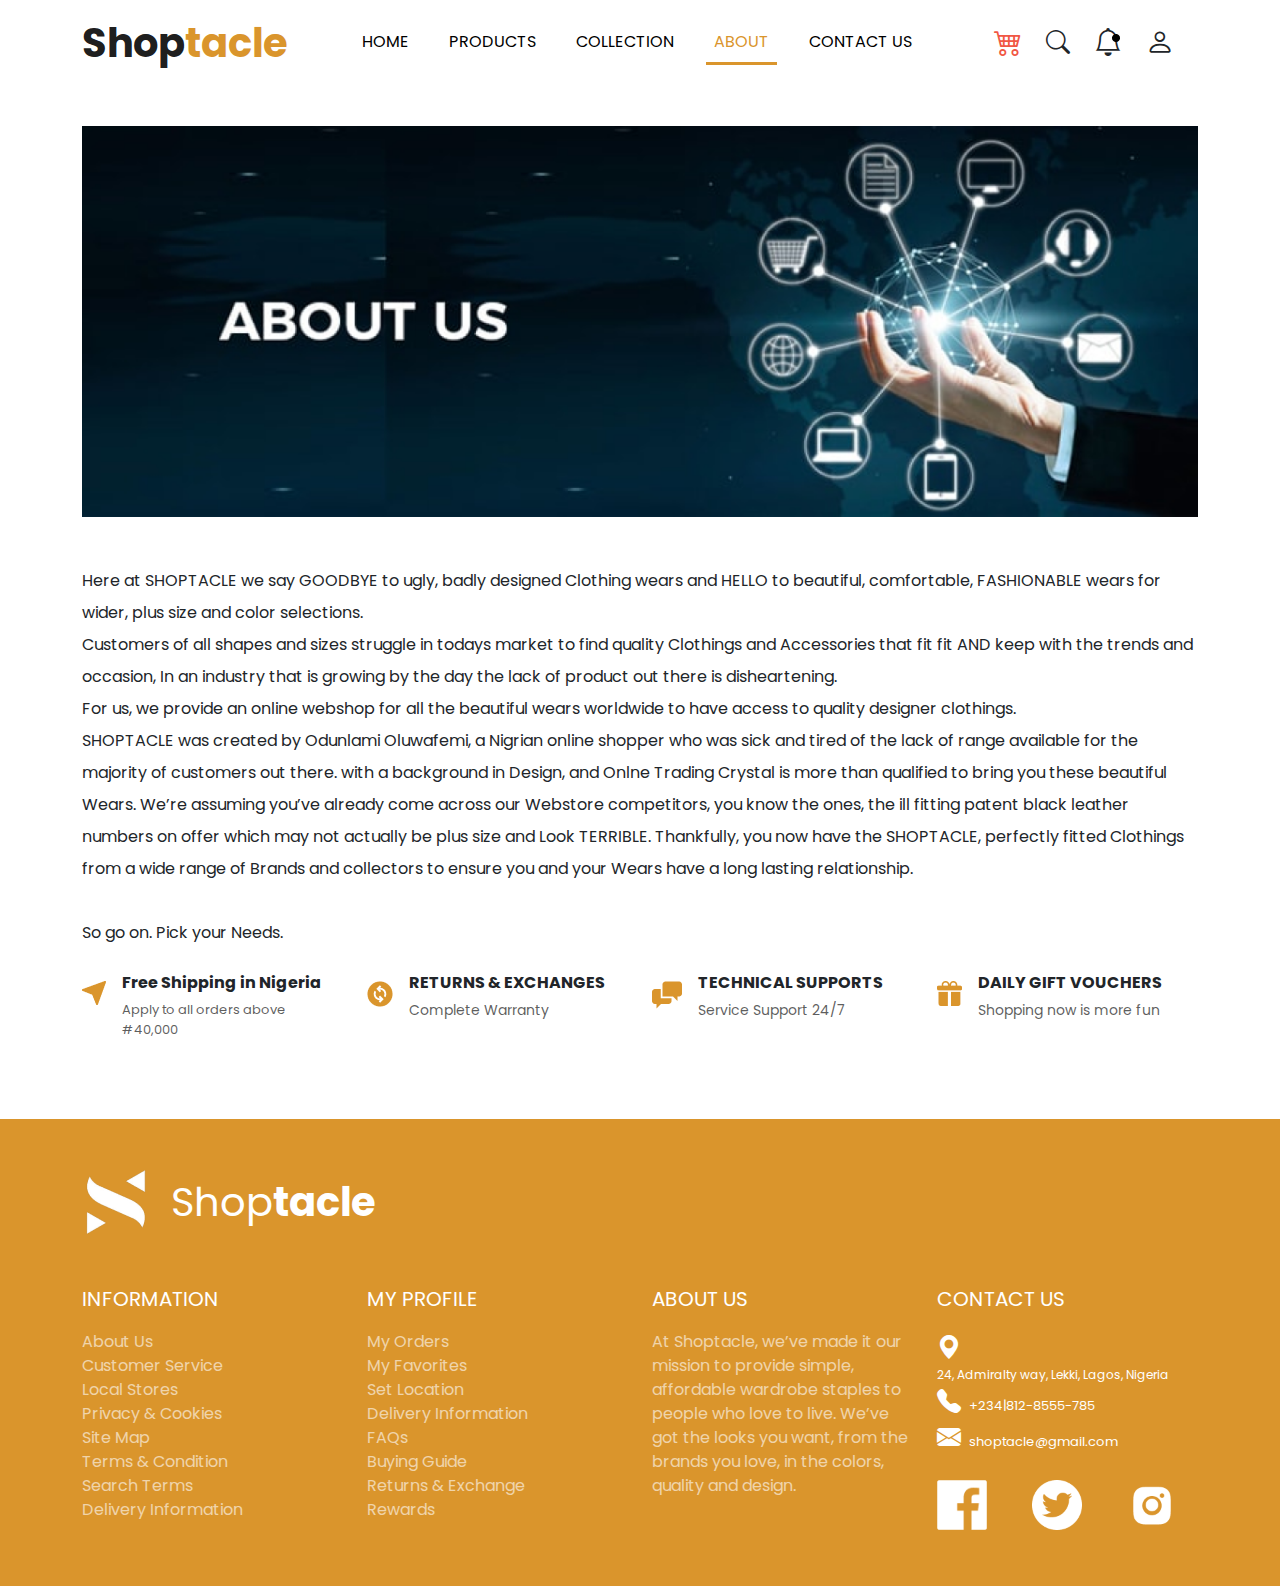
<file: about-us-loggedin.html>
<!DOCTYPE html>
<html lang="en">
<head>
    <meta charset="UTF-8">
    <meta http-equiv="X-UA-Compatible" content="IE=edge">
    <meta name="viewport" content="width=device-width, initial-scale=1.0">
    <!-- custom css -->
    <link rel="stylesheet" href="css/about-us-loggedin.css">
    <link rel="stylesheet" href="css/bootstrap.css">
    <!-- bootstrap icon cdn -->
    <link rel="stylesheet" href="https://cdn.jsdelivr.net/npm/bootstrap-icons@1.9.1/font/bootstrap-icons.css">
    <!-- google fonts cdn -->
    <link rel="preconnect" href="https://fonts.googleapis.com">
    <link rel="preconnect" href="https://fonts.gstatic.com" crossorigin>
    <link href="https://fonts.googleapis.com/css2?family=Poppins&display=swap" rel="stylesheet">
    <title>About Us</title>
</head>
<body>
    <!-- header section -->
    <section id="header-section">
        <div class="container">
            <nav class="navbar navbar-expand-lg">
                <div class="container-fluid px-0">
                    <a class="navbar-brand d-flex" href="#">
                        <p class="mb-0 fs-1 fw-bold">Shop<span style="color: #DA952C;">tacle</span></p>
                    </a>
                    <button class="navbar-toggler" type="button" data-bs-toggle="collapse"
                        data-bs-target="#navbarSupportedContent" aria-controls="navbarSupportedContent"
                        aria-expanded="false" aria-label="Toggle navigation">
                        <span class="navbar-toggler-icon"></span>
                    </button>
                    <div class="collapse navbar-collapse" id="navbarSupportedContent">
                        <ul class="navbar-nav mx-auto mb-2 mb-lg-0">
                            <li class="nav-item me-xl-4 me-lg-2">
                                <a class="nav-link text-black" href="home.html">HOME</a>
                            </li>
                            <li class="nav-item me-lg-4">
                                <a class="nav-link text-black" href="shoptacle-product-loggedin">PRODUCTS</a>
                            </li>
                            <li class="nav-item me-lg-4">
                                <a class="nav-link text-black" href="shoptacle-collection-loggedin.html">COLLECTION</a>
                            </li>
                            <li class="nav-item me-lg-4">
                                <a class="nav-link active border-3 border-bottom" style="color: #DA952C; border-color: #DA952C !important; border-width: 10% !important;" aria-current="page" href="#">ABOUT</a>
                            </li>
                            <li class="nav-item me-lg-4">
                                <a class="nav-link text-black" href="shoptacle-contact-us.html">CONTACT US</a>
                            </li>
                        </ul>
                        <i class="bi bi-cart4 fs-3 me-4" role="button" style="color: #F15744;"></i>
                        <i class="bi bi-search fs-4 me-4" role="button"></i>
                        <i class="bi bi-bell fs-3 me-4 position-relative" role="button"><img src="img/bell-notification.png" class="img-fluid position-absolute top-0 start-100 translate-middle mt-3" style="margin-left: -6px;" alt=""></i>
                        <i class="bi bi-person fs-3 me-4" role="button"></i>
                    </div>
                </div>
            </nav>
    </section>
    <!-- about-us section -->
    <section id="about-us-section" style="margin: 40px 0 3em;">
        <div class="container">
            <div class="about-us-content">
                <div class="about-us-bg mb-5">
                    <img src="img/about-us-bg.png" class="img-fluid" alt="About Us">
                </div>
                <div class="about-us-text mb-4">
                    <p class="lh-lg">
                        Here at SHOPTACLE we say GOODBYE to ugly, badly designed Clothing wears and HELLO to beautiful, comfortable, FASHIONABLE wears for wider, plus size and color selections.<br>Customers of all shapes and sizes struggle in todays market to find quality Clothings and Accessories that fit fit AND keep with the trends and 
                        occasion, In an industry that is growing by the day the lack of product out there is disheartening.<br> For us, we provide an online webshop for all the beautiful wears worldwide to have access to quality designer clothings.<br> SHOPTACLE was created by Odunlami Oluwafemi, a Nigrian online shopper who was sick and tired of the lack of range available for the majority of customers out there. with a background in Design, and Onlne Trading Crystal is more than qualified to bring you these beautiful Wears. We’re assuming you’ve already come across our Webstore competitors, you know the ones, the ill fitting patent black leather numbers on offer which may not actually be plus size and Look TERRIBLE. Thankfully, you now have the SHOPTACLE, perfectly fitted Clothings from a wide range of Brands and collectors to ensure you and your Wears have a long lasting relationship.<br><br> So go on. Pick your Needs.
                    </p>
                </div>
                <div class="more-about-us">
                    <div class="row">
                        <div class="col-lg-3 col-md-6 col-sm-6 col-12">
                            <div class="more-about d-flex mb-3">
                                <div class="more-img me-3 mt-2">
                                    <img src="img/about-us-send.png" class="img-fluid" alt="About Us Send">
                                </div>
                                <div class="more-about-text">
                                    <h6 class="fw-bold">Free Shipping in Nigeria</h6>
                                    <p style="font-size: 13px; color: #000000CC; opacity: 0.8;">Apply to all orders above #40,000</p>
                                </div>
                            </div>
                        </div>
                        <div class="col-lg-3 col-md-6 col-sm-6 col-12">
                            <div class="more-about d-flex mb-3">
                                <div class="more-img me-3 mt-2">
                                    <img src="img/about-us-refresh.png" class="img-fluid" alt="About Us Refresh">
                                </div>
                                <div class="more-about-text">
                                    <h6 class="fw-bold">RETURNS & EXCHANGES</h6>
                                    <p style="font-size: 14px; color: #000000CC; opacity: 0.8;">Complete Warranty</p>
                                </div>
                            </div>
                        </div>
                        <div class="col-lg-3 col-md-6 col-sm-6 col-12">
                            <div class="more-about d-flex mb-3">
                                <div class="more-img me-3 mt-2">
                                    <img src="img/about-us-chat.png" class="img-fluid" alt="About Us Chat">
                                </div>
                                <div class="more-about-text">
                                    <h6 class="fw-bold">TECHNICAL SUPPORTS</h6>
                                    <p style="font-size: 14px; color: #000000CC; opacity: 0.8;">Service Support 24/7</p>
                                </div>
                            </div>
                        </div>
                        <div class="col-lg-3 col-md-6 col-sm-6 col-12">
                            <div class="more-about d-flex mb-3">
                                <div class="more-img me-3 mt-2">
                                    <img src="img/about-us-gift.png" class="img-fluid" alt="About Us Gift">
                                </div>
                                <div class="more-about-text">
                                    <h6 class="fw-bold">DAILY GIFT VOUCHERS</h6>
                                    <p style="font-size: 14px; color: #000000CC; opacity: 0.8;">Shopping now is more fun</p>
                                </div>
                            </div>
                        </div>
                    </div>
                </div>
            </div>
        </div>
    </section>
    <!-- footer section -->
    <footer class="py-5 text-white" style="background-color: #DA952C;">
        <div class="container">
            <div class="footer-title d-flex mb-5 align-items-center">
                <img class="img-fluid me-4" src="img/shoptacle-logo-white.png" alt="Shoptacle">
                <p class="mb-0 fs-1">Shop<span class="fw-bold">tacle</span></p>
            </div>
            <div class="footer-navigation">
                <div class="row">
                    <div class="col-lg-3 col-md-3 col-sm-6 col-12">
                        <div class="nav-title">
                            <p class="fs-5">INFORMATION</p>
                        </div>
                        <div class="nav-content">
                            <ul class="list-unstyled">
                                <li><a class="text-decoration-none text-white" href="#" style="opacity: 0.6;">About Us</a></li>
                                <li><a class="text-decoration-none text-white" href="#" style="opacity: 0.6;">Customer Service</a></li>
                                <li><a class="text-decoration-none text-white" href="#" style="opacity: 0.6;">Local Stores</a></li>
                                <li><a class="text-decoration-none text-white" href="#" style="opacity: 0.6;">Privacy & Cookies</a></li>
                                <li><a class="text-decoration-none text-white" href="#" style="opacity: 0.6;">Site Map</a></li>
                                <li><a class="text-decoration-none text-white" href="#" style="opacity: 0.6;">Terms & Condition</a></li>
                                <li><a class="text-decoration-none text-white" href="#" style="opacity: 0.6;">Search Terms</a></li>
                                <li><a class="text-decoration-none text-white" href="#" style="opacity: 0.6;">Delivery Information</a></li>
                            </ul>
                        </div>
                    </div>
                    <div class="col-lg-3 col-md-3 col-sm-6 col-12">
                        <div class="nav-title">
                            <p class="fs-5">MY PROFILE</p>
                        </div>
                        <div class="nav-content">
                            <ul class="list-unstyled">
                                <li><a class="text-decoration-none text-white" href="#" style="opacity: 0.6;">My Orders</a></li>
                                <li><a class="text-decoration-none text-white" href="#" style="opacity: 0.6;">My Favorites</a></li>
                                <li><a class="text-decoration-none text-white" href="#" style="opacity: 0.6;">Set Location</a></li>
                                <li><a class="text-decoration-none text-white" href="#" style="opacity: 0.6;">Delivery Information</a></li>
                                <li><a class="text-decoration-none text-white" href="#" style="opacity: 0.6;">FAQs</a></li>
                                <li><a class="text-decoration-none text-white" href="#" style="opacity: 0.6;">Buying Guide</a></li>
                                <li><a class="text-decoration-none text-white" href="#" style="opacity: 0.6;">Returns & Exchange</a></li>
                                <li><a class="text-decoration-none text-white" href="#" style="opacity: 0.6;">Rewards</a></li>
                            </ul>
                        </div>
                    </div>
                    <div class="col-lg-3 col-md-3 col-sm-6 col-12">
                        <div class="nav-title">
                            <p class="fs-5">ABOUT US</p>
                        </div>
                        <div class="nav-content">
                            <p style="opacity: 0.6;">At Shoptacle, we’ve made it our mission to provide simple, affordable wardrobe staples to people who love to live. We’ve got the looks you want, from the brands you love, in the colors, quality and design.</p>
                        </div>
                    </div>
                    <div class="col-lg-3 col-md-3 col-sm-6 col-12">
                        <div class="nav-title">
                            <p class="fs-5">CONTACT US</p>
                        </div>
                        <div class="nav-content">
                            <ul class="list-unstyled">
                                <li style="font-size: 12px;"><i class="bi bi-geo-alt-fill me-2 fs-4"></i><p class="mb-0 d-inline-block">24, Admiralty way, Lekki, Lagos, Nigeria</p></li>
                                <li style="font-size: 13px;"><i class="bi bi-telephone-fill me-2 fs-4"></i>+234|812-8555-785</li>
                                <li style="font-size: 13px;"><i class="bi bi-envelope-fill me-2 fs-4"></i>shoptacle@gmail.com</li>
                            </ul>
                            <div class="footer-socials mt-4">
                                <div class="row">
                                    <div class="col-lg-4 col-md-4 col-sm-4 col-2">
                                        <img src="img/footer-facebook.png" class="img-fluid" style="width: 70%;" alt="Facebook">
                                    </div>
                                    <div class="col-lg-4 col-md-4 col-sm-4 col-2">
                                        <img src="img/footer-twitter.png" class="img-fluid" style="width: 70%;" alt="Twitter">
                                    </div>
                                    <div class="col-lg-4 col-md-4 col-sm-4 col-2">
                                        <img src="img/footer-instagram.png" class="img-fluid" style="width: 70%;" alt="Instagram">
                                    </div>
                                </div>
                            </div>
                        </div>
                    </div>
                </div>
            </div>
        </div>
    </footer>

    <script src="js/bootstrap.js"></script>
</body>
</html>
</file>
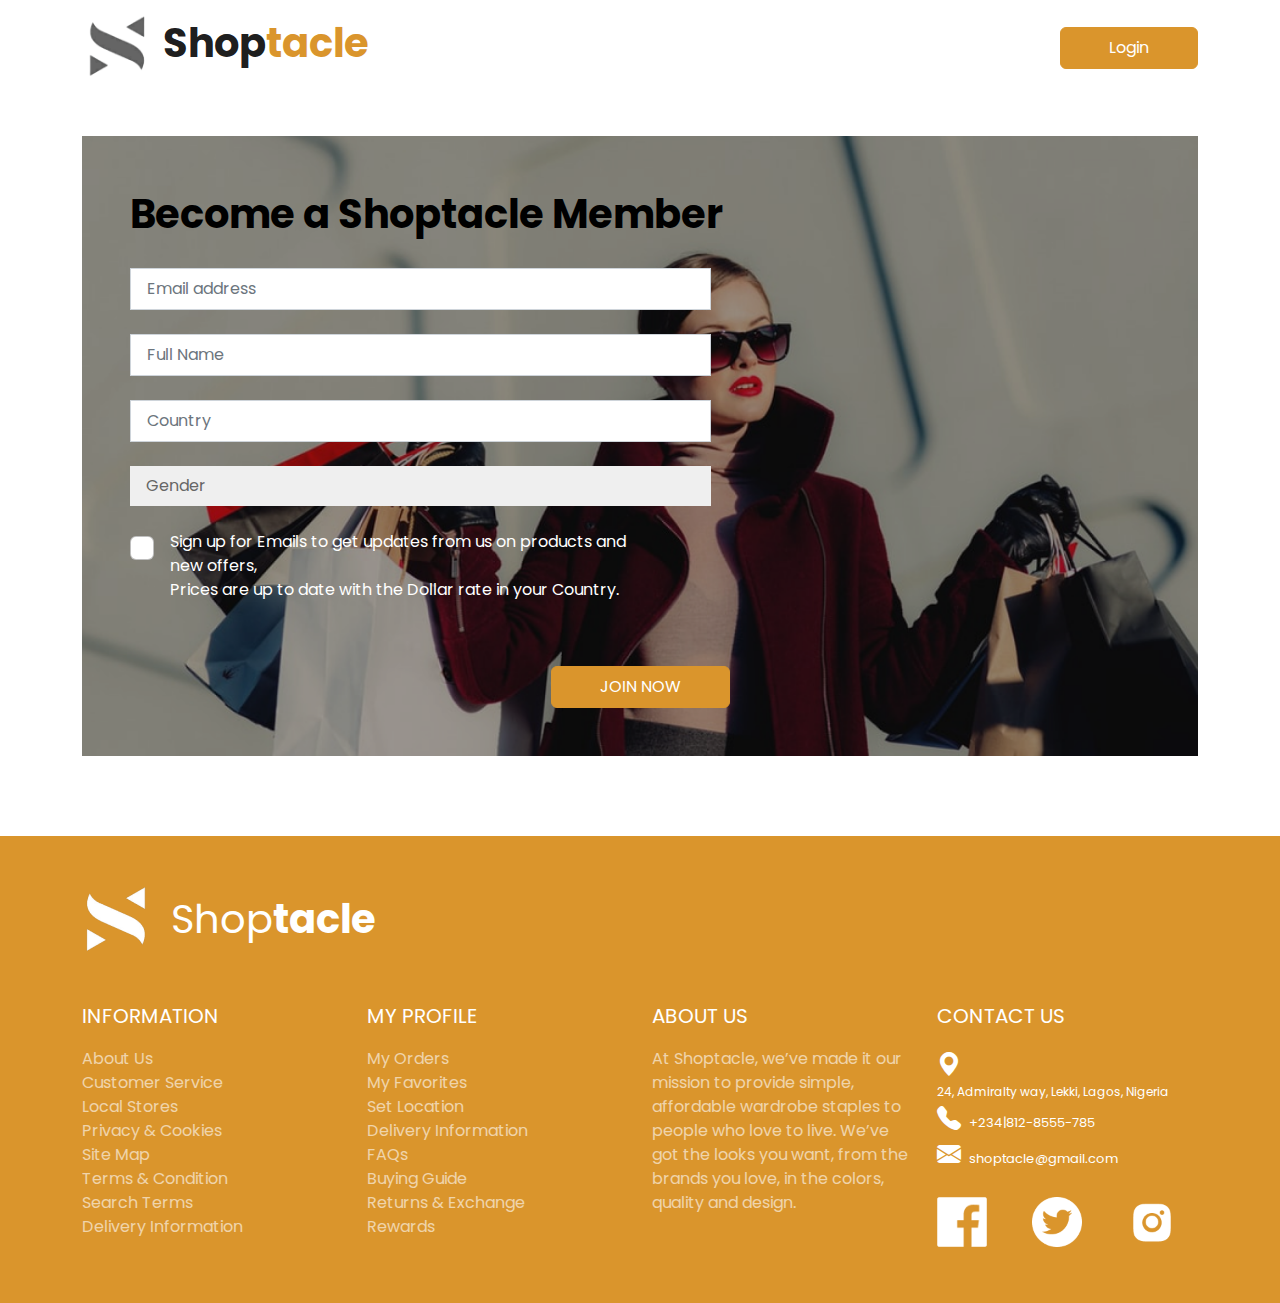
<file: membership-signup.html>
<!DOCTYPE html>
<html lang="en">
<head>
    <meta charset="UTF-8">
    <meta http-equiv="X-UA-Compatible" content="IE=edge">
    <meta name="viewport" content="width=device-width, initial-scale=1.0">
    <!-- custom css -->
    <link rel="stylesheet" href="css/membership-signup.css">
    <link rel="stylesheet" href="css/bootstrap.css">
    <!-- bootstrap icon cdn -->
    <link rel="stylesheet" href="https://cdn.jsdelivr.net/npm/bootstrap-icons@1.9.1/font/bootstrap-icons.css">
    <!-- google fonts cdn -->
    <link rel="preconnect" href="https://fonts.googleapis.com">
    <link rel="preconnect" href="https://fonts.gstatic.com" crossorigin>
    <link href="https://fonts.googleapis.com/css2?family=Poppins&display=swap" rel="stylesheet">
    <title>Membership Sign Up</title>
</head>
<body>
    <!-- header section -->
    <section id="header-section">
        <div class="container">
            <nav class="navbar navbar-expand-lg">
                <div class="container-fluid px-0">
                    <a class="navbar-brand d-flex" href="#"><img class="img-fluid w-25 me-2" src="img/shoptacle-logo.png" alt="Shoptacle">
                        <p class="mb-0 fs-1 fw-bold">Shop<span style="color: #DA952C;">tacle</span></p>
                    </a>
                    <button class="navbar-toggler" type="button" data-bs-toggle="collapse"
                        data-bs-target="#navbarSupportedContent" aria-controls="navbarSupportedContent"
                        aria-expanded="false" aria-label="Toggle navigation">
                        <span class="navbar-toggler-icon"></span>
                    </button>
                    <div class="collapse navbar-collapse" id="navbarSupportedContent">
                        <ul class="navbar-nav ms-auto mb-2 mb-lg-0">
                            <a href="user-signin.html" class="btn btn-primary px-5 py-2" style="background-color: #DA952C; border-color: #DA952C;" type="submit">Login</a>
                        </ul>
                    </div>
                </div>
            </nav>
        </div>
    </section>
    <!-- membership form section -->
    <section id="membership-form-section" style="margin: 40px 0 5em;">
        <div class="container">
            <div class="membership-bg h-auto">
                <div class="membership-form px-lg-5 py-lg-5 px-md-5 py-md-5 px-sm-4 py-sm-4 px-4 py-5">
                    <p class="text-black fw-bold fs-1 mb-2">Become a Shoptacle Member</p>
                    <div class="member-form mt-4">
                        <form action="#">
                            <div class="row">
                                <div class="col-lg-12">
                                    <div class="email-form">
                                        <div class="mb-4">
                                            <input type="email" class="form-control ps-3 py-2" id="member-email"
                                            placeholder="Email address" style="border-radius: 0;" required>
                                        </div>
                                    </div>
                                </div>
                                <div class="col-lg-12">
                                    <div class="name-form">
                                        <div class="mb-4">
                                            <input type="text" class="form-control ps-3 py-2" id="member-name" placeholder="Full Name" style="border-radius: 0;" required>
                                        </div>
                                    </div>
                                </div>
                                <div class="col-lg-12">
                                    <div class="country-form">
                                        <div class="mb-4">
                                            <input type="text" class="form-control ps-3 py-2" id="member-country" placeholder="Country" style="border-radius: 0;" required>
                                        </div>
                                    </div>
                                </div>
                                <div class="col-lg-12">
                                    <div class="gender-form">
                                        <div class="mb-4">
                                            <select class="ps-3 py-2 border-0" id="member-gender">
                                                <option selected disabled>Gender</option>
                                                <option value="Male">Male</option>
                                                <option value="Female">Female</option>
                                                <option value="Female">Prefer not to say</option>
                                              </select>
                                        </div>
                                    </div>
                                </div>
                                <div class="col-lg-12">
                                    <div class="form-check ps-0 newsletter-select">
                                        <input class="form-check-input fs-4 ms-0" type="checkbox" value="" id="newsletter-subscription" required>
                                        <p class="text-white" style="margin-left: 2.5em;">Sign up for Emails to get updates from us on products and new offers,<br>Prices are up to date with the Dollar rate in your Country.</p>
                                    </div>
                                </div>
                            </div>
                            <div class="join-membership text-center mt-5">
                                <button class="btn btn-primary px-5 py-2" id="join" style="background-color: #DA952C; border-color: #DA952C;" type="submit">JOIN NOW</button>
                            </div>
                        </form>
                    </div>
                </div>
            </div>
        </div>
    </section>
    <!-- footer section -->
    <footer class="py-5 text-white" style="background-color: #DA952C;">
        <div class="container">
            <div class="footer-title d-flex mb-5 align-items-center">
                <img class="img-fluid me-4" src="img/shoptacle-logo-white.png" alt="Shoptacle">
                <p class="mb-0 fs-1">Shop<span class="fw-bold">tacle</span></p>
            </div>
            <div class="footer-navigation">
                <div class="row">
                    <div class="col-lg-3 col-md-3 col-sm-6 col-12">
                        <div class="nav-title">
                            <p class="fs-5">INFORMATION</p>
                        </div>
                        <div class="nav-content">
                            <ul class="list-unstyled">
                                <li><a class="text-decoration-none text-white" href="about-us-loggedout.html" style="opacity: 0.6;">About Us</a></li>
                                <li><a class="text-decoration-none text-white" href="#" style="opacity: 0.6;">Customer Service</a></li>
                                <li><a class="text-decoration-none text-white" href="#" style="opacity: 0.6;">Local Stores</a></li>
                                <li><a class="text-decoration-none text-white" href="#" style="opacity: 0.6;">Privacy & Cookies</a></li>
                                <li><a class="text-decoration-none text-white" href="#" style="opacity: 0.6;">Site Map</a></li>
                                <li><a class="text-decoration-none text-white" href="#" style="opacity: 0.6;">Terms & Condition</a></li>
                                <li><a class="text-decoration-none text-white" href="#" style="opacity: 0.6;">Search Terms</a></li>
                                <li><a class="text-decoration-none text-white" href="#" style="opacity: 0.6;">Delivery Information</a></li>
                            </ul>
                        </div>
                    </div>
                    <div class="col-lg-3 col-md-3 col-sm-6 col-12">
                        <div class="nav-title">
                            <p class="fs-5">MY PROFILE</p>
                        </div>
                        <div class="nav-content">
                            <ul class="list-unstyled">
                                <li><a class="text-decoration-none text-white" href="#" style="opacity: 0.6;">My Orders</a></li>
                                <li><a class="text-decoration-none text-white" href="#" style="opacity: 0.6;">My Favorites</a></li>
                                <li><a class="text-decoration-none text-white" href="#" style="opacity: 0.6;">Set Location</a></li>
                                <li><a class="text-decoration-none text-white" href="#" style="opacity: 0.6;">Delivery Information</a></li>
                                <li><a class="text-decoration-none text-white" href="#" style="opacity: 0.6;">FAQs</a></li>
                                <li><a class="text-decoration-none text-white" href="#" style="opacity: 0.6;">Buying Guide</a></li>
                                <li><a class="text-decoration-none text-white" href="#" style="opacity: 0.6;">Returns & Exchange</a></li>
                                <li><a class="text-decoration-none text-white" href="#" style="opacity: 0.6;">Rewards</a></li>
                            </ul>
                        </div>
                    </div>
                    <div class="col-lg-3 col-md-3 col-sm-6 col-12">
                        <div class="nav-title">
                            <p class="fs-5">ABOUT US</p>
                        </div>
                        <div class="nav-content">
                            <p style="opacity: 0.6;">At Shoptacle, we’ve made it our mission to provide simple, affordable wardrobe staples to people who love to live. We’ve got the looks you want, from the brands you love, in the colors, quality and design.</p>
                        </div>
                    </div>
                    <div class="col-lg-3 col-md-3 col-sm-6 col-12">
                        <div class="nav-title">
                            <p class="fs-5">CONTACT US</p>
                        </div>
                        <div class="nav-content">
                            <ul class="list-unstyled">
                                <li style="font-size: 12px;"><i class="bi bi-geo-alt-fill me-2 fs-4"></i><p class="mb-0 d-inline-block">24, Admiralty way, Lekki, Lagos, Nigeria</p></li>
                                <li style="font-size: 13px;"><i class="bi bi-telephone-fill me-2 fs-4"></i>+234|812-8555-785</li>
                                <li style="font-size: 13px;"><i class="bi bi-envelope-fill me-2 fs-4"></i>shoptacle@gmail.com</li>
                            </ul>
                            <div class="footer-socials mt-4">
                                <div class="row">
                                    <div class="col-lg-4 col-md-4 col-sm-4 col-2">
                                        <img src="img/footer-facebook.png" class="img-fluid" style="width: 70%;" alt="Facebook">
                                    </div>
                                    <div class="col-lg-4 col-md-4 col-sm-4 col-2">
                                        <img src="img/footer-twitter.png" class="img-fluid" style="width: 70%;" alt="Twitter">
                                    </div>
                                    <div class="col-lg-4 col-md-4 col-sm-4 col-2">
                                        <img src="img/footer-instagram.png" class="img-fluid" style="width: 70%;" alt="Instagram">
                                    </div>
                                </div>
                            </div>
                        </div>
                    </div>
                </div>
            </div>
        </div>
    </footer>

    <!-- custom js -->
    <script src="js/bootstrap.js"></script>
</body>
</html>
</file>
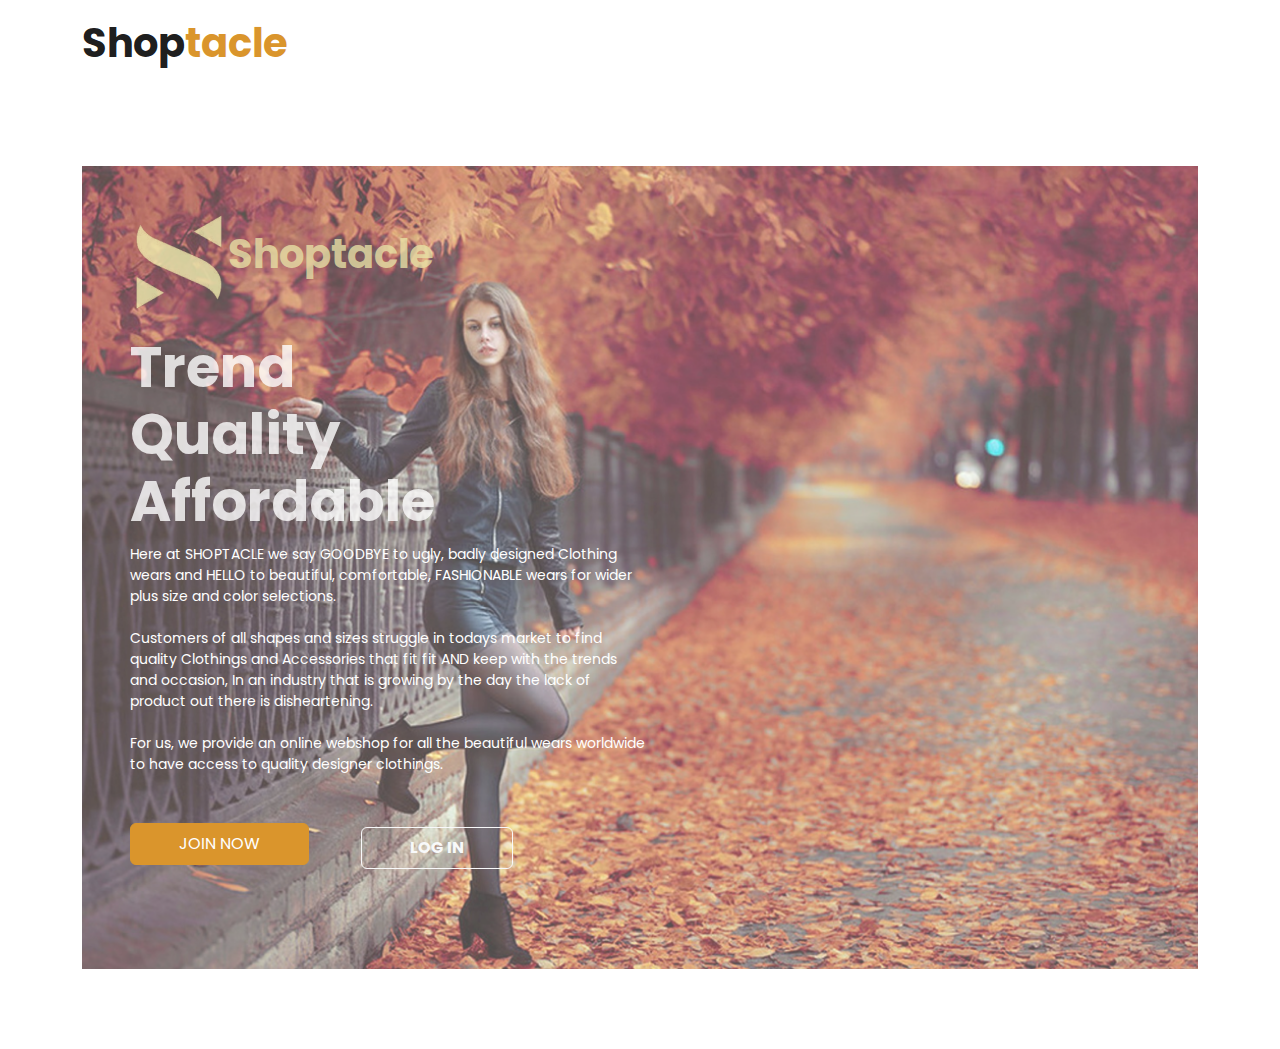
<file: shoptacle-user.html>
<!DOCTYPE html>
<html lang="en">
<head>
    <meta charset="UTF-8">
    <meta http-equiv="X-UA-Compatible" content="IE=edge">
    <meta name="viewport" content="width=device-width, initial-scale=1.0">
    <!-- custom css -->
    <link rel="stylesheet" href="css/shoptacle-user.css">
    <link rel="stylesheet" href="css/bootstrap.css">
    <!-- google font link -->
    <link rel="preconnect" href="https://fonts.googleapis.com">
    <link rel="preconnect" href="https://fonts.gstatic.com" crossorigin>
    <link href="https://fonts.googleapis.com/css2?family=Inter&family=Poppins&display=swap" rel="stylesheet">
    <title>Shoptacle User Page</title>
</head>
<body>
    <!-- header section -->
    <section id="header-section">
        <div class="container">
            <nav class="navbar navbar-expand-lg">
                <div class="container-fluid px-0">
                    <a class="navbar-brand d-flex" href="#"><p class="mb-0 fs-1 fw-bold">Shop<span style="color: #DA952C;">tacle</span></p></a>
                </div>
            </nav>
        </div>
    </section>
    <!-- user section -->
    <section id="user-section" style="margin: 80px 0;">
        <div class="container">
            <div class="user-bg">
                <div class="user-page py-5 px-5">
                    <div class="user-title d-flex align-items-center mb-4">
                        <img src="img/shoptacle-logo-colored.png" class="img-fluid" alt="Shoptacle">
                        <p class="fs-1 fw-bold" style="color: rgba(232, 225, 166, 0.8);">Shoptacle</p>
                    </div>
                    <div class="user-content">
                        <div class="user-head">
                            <h2 class="text-white display-4 fw-bold" style="opacity: 0.8;">Trend <br>Quality <br>Affordable</h2>
                        </div>
                        <div class="user-body text-white">
                            <p style="font-size: 14px;">Here at SHOPTACLE we say GOODBYE to ugly, badly designed Clothing wears and HELLO to beautiful, comfortable, FASHIONABLE wears for wider plus size and color selections.<br> <br>Customers of all shapes and sizes struggle in todays market to find quality Clothings and Accessories that fit fit AND keep with the trends and occasion, In an industry that is growing by the day the lack of product out there is disheartening.<br> <br>For us, we provide an online webshop for all the beautiful wears worldwide to have access to quality designer clothings.</p>
                        </div>
                        <div class="user-buttons my-5">
                            <a href="membership-signup.html" class="btn btn-primary px-lg-5 px-md-5 px-sm-5 px-3 mb-2 py-2 me-5" id="join" style="background-color: #DA952C; border-color: #DA952C;" type="submit">JOIN NOW</a>
                            <a href="user-signin.html" class="btn btn-outline-light px-5 py-2 fw-bold" id="login" type="submit">LOG IN</a>
                        </div>
                    </div>
                </div>
            </div>
        </div>
    </section>
    <!-- custom js -->
    <script src="js/bootstrap.js"></script>
</body>
</html>
</file>
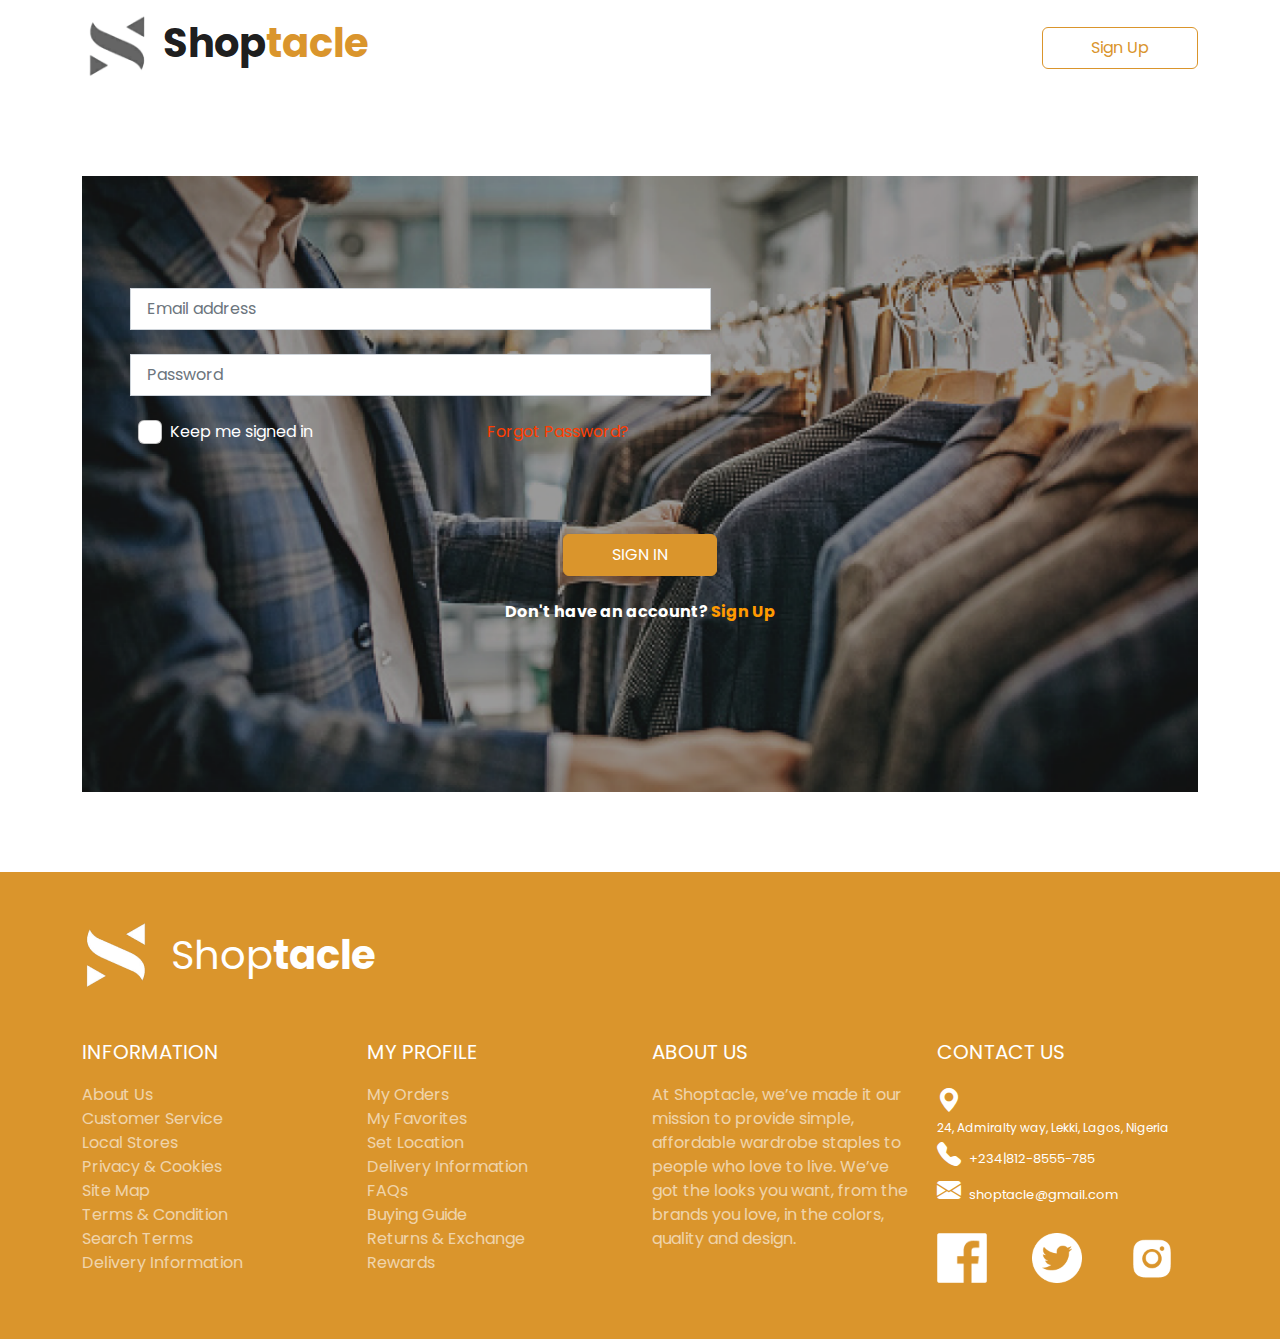
<file: user-signin.html>
<!DOCTYPE html>
<html lang="en">
<head>
    <meta charset="UTF-8">
    <meta http-equiv="X-UA-Compatible" content="IE=edge">
    <meta name="viewport" content="width=device-width, initial-scale=1.0">
    <!-- custom css -->
    <link rel="stylesheet" href="css/user-signin.css">
    <link rel="stylesheet" href="css/bootstrap.css">
    <!-- bootstrap icon cdn -->
    <link rel="stylesheet" href="https://cdn.jsdelivr.net/npm/bootstrap-icons@1.9.1/font/bootstrap-icons.css">
    <!-- google fonts cdn -->
    <link rel="preconnect" href="https://fonts.googleapis.com">
    <link rel="preconnect" href="https://fonts.gstatic.com" crossorigin>
    <link href="https://fonts.googleapis.com/css2?family=Poppins&display=swap" rel="stylesheet">
    <title>Sign In</title>
</head>
<body>
    <!-- header section -->
    <section id="header-section">
        <div class="container">
            <nav class="navbar navbar-expand-lg">
                <div class="container-fluid px-0">
                    <a class="navbar-brand d-flex" href="#"><img class="img-fluid w-25 me-2" src="img/shoptacle-logo.png" alt="Shoptacle">
                        <p class="mb-0 fs-1 fw-bold">Shop<span style="color: #DA952C;">tacle</span></p>
                    </a>
                    <button class="navbar-toggler" type="button" data-bs-toggle="collapse"
                        data-bs-target="#navbarSupportedContent" aria-controls="navbarSupportedContent"
                        aria-expanded="false" aria-label="Toggle navigation">
                        <span class="navbar-toggler-icon"></span>
                    </button>
                    <div class="collapse navbar-collapse" id="navbarSupportedContent">
                        <ul class="navbar-nav ms-auto mb-2 mb-lg-0">
                            <a href="membership-signup.html" class="btn btn-outline-primary px-5 py-2" id="signup" style="color: #DA952C; border-color: #DA952C;" type="submit">Sign Up</a>
                        </ul>
                    </div>
                </div>
            </nav>
        </div>
    </section>
    <!-- signin section -->
    <section id="signin-section" style="margin: 80px 0;">
        <div class="container">
            <div class="user-signin-bg">
                <div class="signin-page px-lg-5 px-md-5 px-sm-5 px-3" style="padding: 7em 0 5em;">
                    <form action="#">
                        <div class="row">
                            <div class="col-lg-12">
                                <div class="email-form">
                                    <div class="mb-4">
                                        <input type="email" class="form-control ps-3 py-2" id="member-email"
                                        placeholder="Email address" style="border-radius: 0;" required>
                                    </div>
                                </div>
                            </div>
                            <div class="col-lg-12">
                                <div class="password-form">
                                    <div class="mb-4">
                                        <input type="password" class="form-control ps-3 py-2" id="member-password" placeholder="Password" style="border-radius: 0;" required>
                                    </div>
                                </div>
                            </div>
                            <div class="signin-info d-flex mb-3 flex-wrap">
                                <div class="form-check ps-0 save-info">
                                    <input class="form-check-input fs-4 mx-2 mt-0" type="checkbox" value="" id="save-info" required>
                                    <p class="text-white mb-0">Keep me signed in</p>
                                </div>
                                <div class="forgot-password">
                                    <a href="#" class="text-decoration-none" style="color: #FF3D00;">Forgot Password?</a>
                                </div>
                            </div>
                        </div>
                        <div class="text-center my-5 py-4">
                            <button class="btn btn-primary px-5 py-2" id="signin" style="background-color: #DA952C; border-color: #DA952C;" type="submit">SIGN IN</button>
                            <p class="text-white fw-bold mt-4">Don't have an account? <a href="membership-sigup.html" class="text-decoration-none" style="color: #FF9A00;">Sign Up</a></p>
                        </div>
                    </form>
                </div>
            </div>
        </div>
    </section>
    <!-- footer section -->
    <footer class="py-5 text-white" style="background-color: #DA952C;">
        <div class="container">
            <div class="footer-title d-flex mb-5 align-items-center">
                <img class="img-fluid me-4" src="img/shoptacle-logo-white.png" alt="Shoptacle">
                <p class="mb-0 fs-1">Shop<span class="fw-bold">tacle</span></p>
            </div>
            <div class="footer-navigation">
                <div class="row">
                    <div class="col-lg-3 col-md-3 col-sm-6 col-12">
                        <div class="nav-title">
                            <p class="fs-5">INFORMATION</p>
                        </div>
                        <div class="nav-content">
                            <ul class="list-unstyled">
                                <li><a class="text-decoration-none text-white" href="about-us-loggedout.html" style="opacity: 0.6;">About Us</a></li>
                                <li><a class="text-decoration-none text-white" href="#" style="opacity: 0.6;">Customer Service</a></li>
                                <li><a class="text-decoration-none text-white" href="#" style="opacity: 0.6;">Local Stores</a></li>
                                <li><a class="text-decoration-none text-white" href="#" style="opacity: 0.6;">Privacy & Cookies</a></li>
                                <li><a class="text-decoration-none text-white" href="#" style="opacity: 0.6;">Site Map</a></li>
                                <li><a class="text-decoration-none text-white" href="#" style="opacity: 0.6;">Terms & Condition</a></li>
                                <li><a class="text-decoration-none text-white" href="#" style="opacity: 0.6;">Search Terms</a></li>
                                <li><a class="text-decoration-none text-white" href="#" style="opacity: 0.6;">Delivery Information</a></li>
                            </ul>
                        </div>
                    </div>
                    <div class="col-lg-3 col-md-3 col-sm-6 col-12">
                        <div class="nav-title">
                            <p class="fs-5">MY PROFILE</p>
                        </div>
                        <div class="nav-content">
                            <ul class="list-unstyled">
                                <li><a class="text-decoration-none text-white" href="#" style="opacity: 0.6;">My Orders</a></li>
                                <li><a class="text-decoration-none text-white" href="#" style="opacity: 0.6;">My Favorites</a></li>
                                <li><a class="text-decoration-none text-white" href="#" style="opacity: 0.6;">Set Location</a></li>
                                <li><a class="text-decoration-none text-white" href="#" style="opacity: 0.6;">Delivery Information</a></li>
                                <li><a class="text-decoration-none text-white" href="#" style="opacity: 0.6;">FAQs</a></li>
                                <li><a class="text-decoration-none text-white" href="#" style="opacity: 0.6;">Buying Guide</a></li>
                                <li><a class="text-decoration-none text-white" href="#" style="opacity: 0.6;">Returns & Exchange</a></li>
                                <li><a class="text-decoration-none text-white" href="#" style="opacity: 0.6;">Rewards</a></li>
                            </ul>
                        </div>
                    </div>
                    <div class="col-lg-3 col-md-3 col-sm-6 col-12">
                        <div class="nav-title">
                            <p class="fs-5">ABOUT US</p>
                        </div>
                        <div class="nav-content">
                            <p style="opacity: 0.6;">At Shoptacle, we’ve made it our mission to provide simple, affordable wardrobe staples to people who love to live. We’ve got the looks you want, from the brands you love, in the colors, quality and design.</p>
                        </div>
                    </div>
                    <div class="col-lg-3 col-md-3 col-sm-6 col-12">
                        <div class="nav-title">
                            <p class="fs-5">CONTACT US</p>
                        </div>
                        <div class="nav-content">
                            <ul class="list-unstyled">
                                <li style="font-size: 12px;"><i class="bi bi-geo-alt-fill me-2 fs-4"></i><p class="mb-0 d-inline-block">24, Admiralty way, Lekki, Lagos, Nigeria</p></li>
                                <li style="font-size: 13px;"><i class="bi bi-telephone-fill me-2 fs-4"></i>+234|812-8555-785</li>
                                <li style="font-size: 13px;"><i class="bi bi-envelope-fill me-2 fs-4"></i>shoptacle@gmail.com</li>
                            </ul>
                            <div class="footer-socials mt-4">
                                <div class="row">
                                    <div class="col-lg-4 col-md-4 col-sm-4 col-2">
                                        <img src="img/footer-facebook.png" class="img-fluid" style="width: 70%;" alt="Facebook">
                                    </div>
                                    <div class="col-lg-4 col-md-4 col-sm-4 col-2">
                                        <img src="img/footer-twitter.png" class="img-fluid" style="width: 70%;" alt="Twitter">
                                    </div>
                                    <div class="col-lg-4 col-md-4 col-sm-4 col-2">
                                        <img src="img/footer-instagram.png" class="img-fluid" style="width: 70%;" alt="Instagram">
                                    </div>
                                </div>
                            </div>
                        </div>
                    </div>
                </div>
            </div>
        </div>
    </footer>

    <script src="js/bootstrap.js"></script>
</body>
</html>
</file>
<file: css/about-us-loggedin.css>
* {
    font-family: 'Poppins', sans-serif !important;
}
</file>
<file: css/membership-signup.css>
* {
    font-family: 'Poppins', sans-serif !important;
}
/*---- membership form section ----*/
.membership-bg {
    background: url("../img/membership-bg.png") no-repeat;
    background-size: cover;
}
select {
    -moz-appearance: none;
    -webkit-appearance: none;
}
select::-ms-expand {
    display: none;
}
.form-check-input:checked {
    background-color: transparent !important;
    border-color: #fff !important;
}
.form-check-input:focus {
    border-color: #fff !important;
    box-shadow: none !important;
}
#join:hover {
    background-color: #000 !important;
    border-color: #000 !important;
    color: #fff !important;
}
@media (min-width: 768px) {
    .email-form, .name-form, .country-form, #member-gender {
        width: 57%;
    }
    #member-gender {
        color: #666;
    }
    .newsletter-select {
        width: 50%;
    }
}
</file>
<file: css/shoptacle-user.css>
* {
    font-family: 'Poppins', sans-serif !important;
}
/*---- user section ----*/
.user-bg {
    background: url("../img/user-bg.png") no-repeat;
    background-size: cover;
}
@media (min-width: 768px) {
    .user-page {
        width: 55%;
        font-family: 'Poppins', sans-serif;
    }
}
@media (min-width: 576px) and (max-width: 767px) {
    .user-page {
        width: 100%;
    }
}
</file>
<file: css/user-signin.css>
* {
    font-family: 'Poppins', sans-serif !important;
}
/*---- header section ----*/
#signup:hover {
    background-color: #DA952C;
    color: #fff !important;
}

/*---- signin section ----*/
.user-signin-bg {
    background: url("../img/signin-bg.png") no-repeat;
    background-size: cover;
}
@media (min-width: 768px) {
    .email-form, .password-form {
        width: 57%;
    }
    .save-info, .forgot-password {
        width: 35%;
    }
}
#signin:hover {
    background-color: #000 !important;
    border-color: #000 !important;
    color: #fff !important;
}
/* @media (min-width: 476px) and (max-width: 767px) {
    .save-info, .forgot-password {
        width: 50%;
    }
}
@media (max-width: 475px) {
    .save-info, .forgot-password {
        flex-direction: column;
    }
} */
</file>
